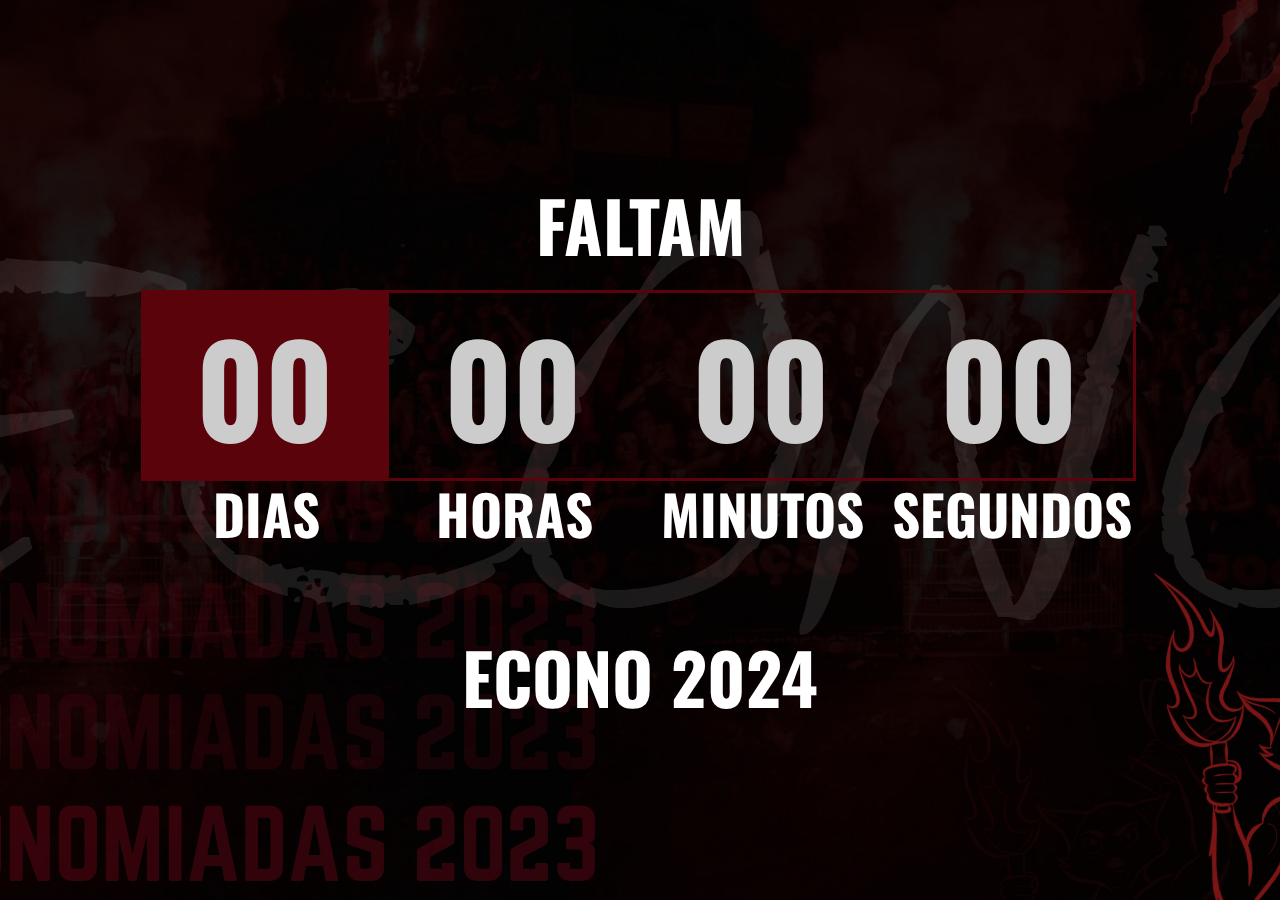
<file: index.html>
<!DOCTYPE html>
<html>
<head>
	<meta charset="utf-8">
	<meta http-equiv="X-UA-Compatible" content="IE=edge,chrome=1">
	<meta name="viewport" content="width=device-width, initial-scale=1">
	<title>Econo - 2023</title>

	<link href="./assets/css/styles.css" rel="stylesheet" type="text/css" media="all" >
	<link href="./assets/js/jquery.downCount.js" rel="stylesheet">
	<link rel="icon" type="image/x-icon" href="assets/img/raposa.ico">

	<link href="http://www.jqueryscript.net/css/jquerysctipttop.css" rel="stylesheet" type="text/css">
	<link rel="preconnect" href="https://fonts.googleapis.com">
	<link rel="preconnect" href="https://fonts.gstatic.com" crossorigin>
	<link href="https://fonts.googleapis.com/css2?family=Oswald:wght@200&display=swap" rel="stylesheet">
</head>


<body>
	<div class="container">
		<div class="content">
			<h1 class="titulo" style="text-align:center">FALTAM</h1>
			<ul class="countdown">
				<li>
					<span class="days">00</span>
					<p class="days_ref not-colored">dias</p>
				</li>
				<li>
					<span class="hours">00</span>
					<p class="hours_ref">horas</p>
				</li>
				<li>
					<span class="minutes">00</span>
					<p class="minutes_ref">minutos</p>
				</li>
				<li>
					<span class="seconds last">00</span>
					<p class="seconds_ref">segundos</p>
				</li>
			</ul>
			<h1 class="titulo" style="text-align:center">ECONO 2024</h1>
		</div>
	</div>	

	<script src="//ajax.googleapis.com/ajax/libs/jquery/1.11.3/jquery.min.js"></script>
	<script type="text/javascript" src="./assets/js/jquery.downCount.js"></script>
	<script type="text/javascript">
		var _gaq = _gaq || [];
		_gaq.push(['_setAccount', 'UA-36251023-1']);
		_gaq.push(['_setDomainName', 'jqueryscript.net']);
		_gaq.push(['_trackPageview']);

		(function() {
			var ga = document.createElement('script'); ga.type = 'text/javascript'; ga.async = true;
			ga.src = ('https:' == document.location.protocol ? 'https://ssl' : 'http://www') + '.google-analytics.com/ga.js';
			var s = document.getElementsByTagName('script')[0]; s.parentNode.insertBefore(ga, s);
		})();
	</script>
	<script src="//ajax.googleapis.com/ajax/libs/jquery/1.11.3/jquery.min.js"></script>

	<script type="text/javascript" src="./assets/js/jquery.downCount.js"></script>
	<script type="text/javascript">
		$(document).ready(function() {
			$('.countdown').downCount({
				date: '02/20/2024 00:00:00', /*MES/DIA/ANO*   definição de data pro countdown*/
				offset: -3 /*fuso horário do mundo*/
			});
		});
	</script>
</body>
</html>
</file>
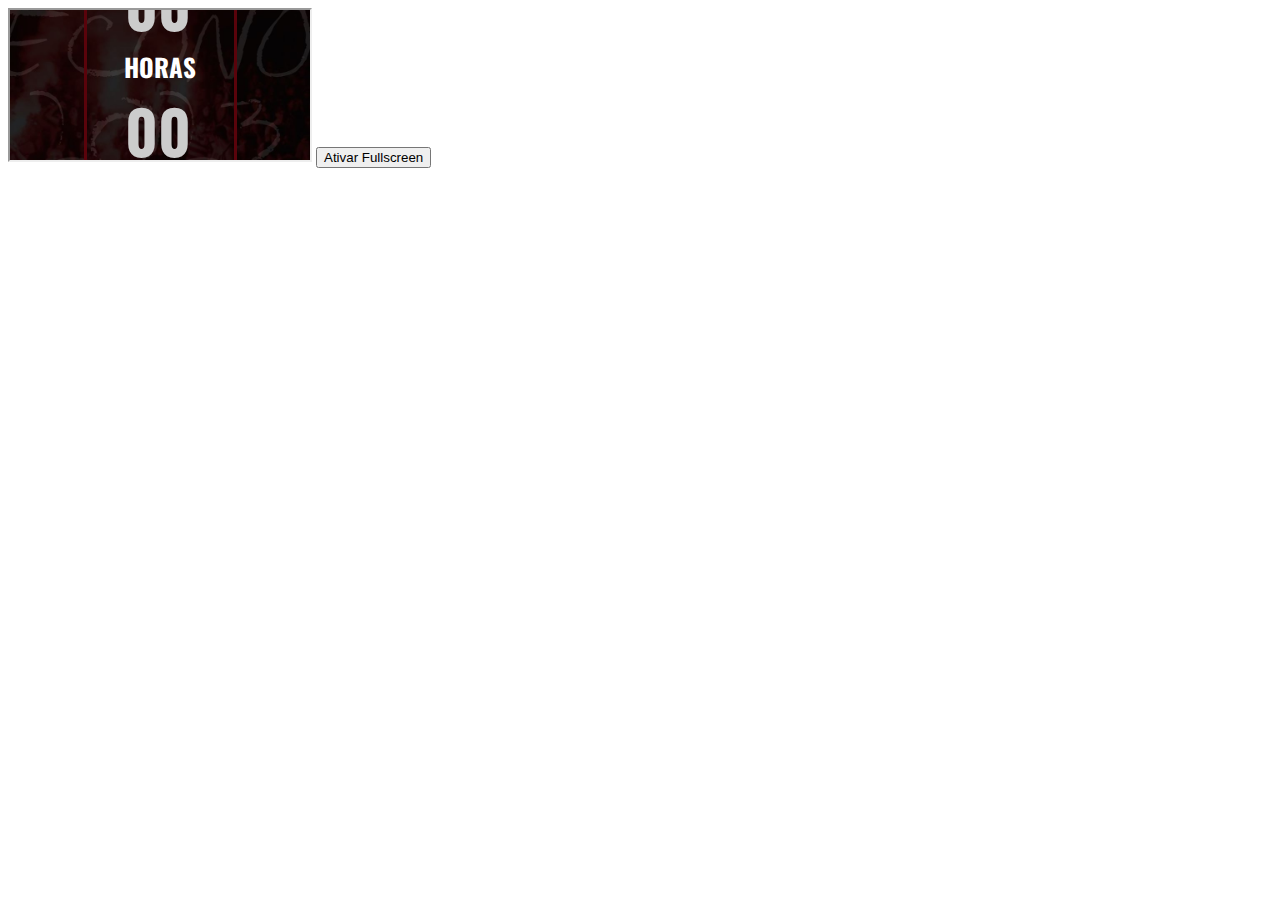
<file: fullscreen.html>
<!DOCTYPE html>
<html>
<head>
	<title>Econo - 2023</title>
	<meta charset="utf-8">
    <meta name="viewport" content="width=device-width,initial-scale=1">
    <script src="./assets/js/script.js"></script>
</head>
<body>
	<iframe src="./index.html" allowfullscreen></iframe>
    <button>Ativar Fullscreen</button>
</body>
</html>
</file>
<file: assets/css/styles.css>
/* @import url('http://fonts.cdnfonts.com/css/cooper-hewitt'); */

* {
  margin: 0;
  padding: 0;
}

body {
  margin: 0;
  padding: 0;
  font-family: 'Oswald', sans-serif;
  color: #cccccc; /* cor número */
  font-weight: 706;

}

.container {
  position: relative;
  width: 100%;
  height: 100vh;
  background: url('../img/econo23paisagem.jpg') no-repeat center center/cover;
  display: flex;
  align-items: center;
  justify-content: center;
}

ul.countdown {
  list-style: none;
  margin: 70px 0;
  padding: 0;
  display: block;
  text-align: center;
}

ul.countdown li { 
  display: inline-block; 
}

ul.countdown li span {
  font-size: 125px;
  font-weight: 712;
  line-height: 80px;
  padding: 0px 55px;
  border-top: 3px solid rgb(90,3,11);
  border-bottom: 3px solid  rgb(90,3,11);
  margin-left: -4px;
}

ul.countdown li p {
  color: #ffffff; /*cor dia/horas/minutos/segundos*/
  font-size: 55px;
  text-transform: uppercase;
  margin-top: 25px;
}

.days {
  background-color: rgb(90,3,11);
  padding: 0 10px;
  color: rgb(fff);
}
.last { border-right: 3px solid rgb(90,3,11); }

.titulo {
  color: #fff;
  font-size: 70px;
  font-weight: 706;
}

#video {
  position: fixed;
  right: 0;
  bottom: 0;
  min-width: 100%;
  min-height: 100%;
}

@media (max-width: 910px) {
  ul.countdown {
    margin: 55px 0px;
  }

  ul.countdown li span {
    font-size: 90px;
  }

  ul.countdown li p {
    font-size: 45px;
    margin-top: 20px;
  }

  .titulo {
    font-size: 60px;
  }
}

@media (max-width: 855px) {
  ul.countdown {
    margin: 35px 0px;
  }

  ul.countdown li span {
    font-size: 60px;
  }

  ul.countdown li p {
    font-size: 30px;
    margin-top: 5px;
  }

  .titulo {
    font-size: 40px;
  }
}

@media (max-width: 670px) {
  .container {
    background-image: url('../img/econo23retrato.jpeg');
  }

  ul.countdown {
    margin: 20px 0px;
  }

  ul.countdown li span {
    font-size: 45px;
    padding: 0px 40px;
  }

  ul.countdown li p {
    font-size: 25px;
    margin-top: 0px;
  }

  .titulo {
    font-size: 35px;
  }
}

@media (max-width: 470px) {
  .container {
    background-image: url('../img/econo23retrato.jpeg');
  }

  ul.countdown {
    margin: 15px 0px;
    border: 3px solid rgb(90,3,11);
  }

  ul.countdown li { display: block }

  ul.countdown li span {
    line-height: normal;
    font-size: 60px;
    border-top: 0px solid rgb(90,3,11);
    border-bottom: 0px solid  rgb(90,3,11);
    border-left: 0px solid rgb(90,3,11);
    border-right: 0px solid  rgb(90,3,11);
  }

  li:nth-child(1){
    background-color: rgb(90,3,11);
  }

  ul.countdown li p {
    font-size: 25px;
    margin-top: 0px;
  }

  .titulo {
    font-size: 30px;
  }
}


.bodyVideo {
  margin: 0;
  padding: 0;
  overflow: hidden;
}

#video-background {
  position: fixed;
  top: 0;
  left: 0;
  width: 100%;
  height: 100%;
  z-index: -1;
  object-fit: cover; /* Ensure the video covers the entire background */
}
</file>
